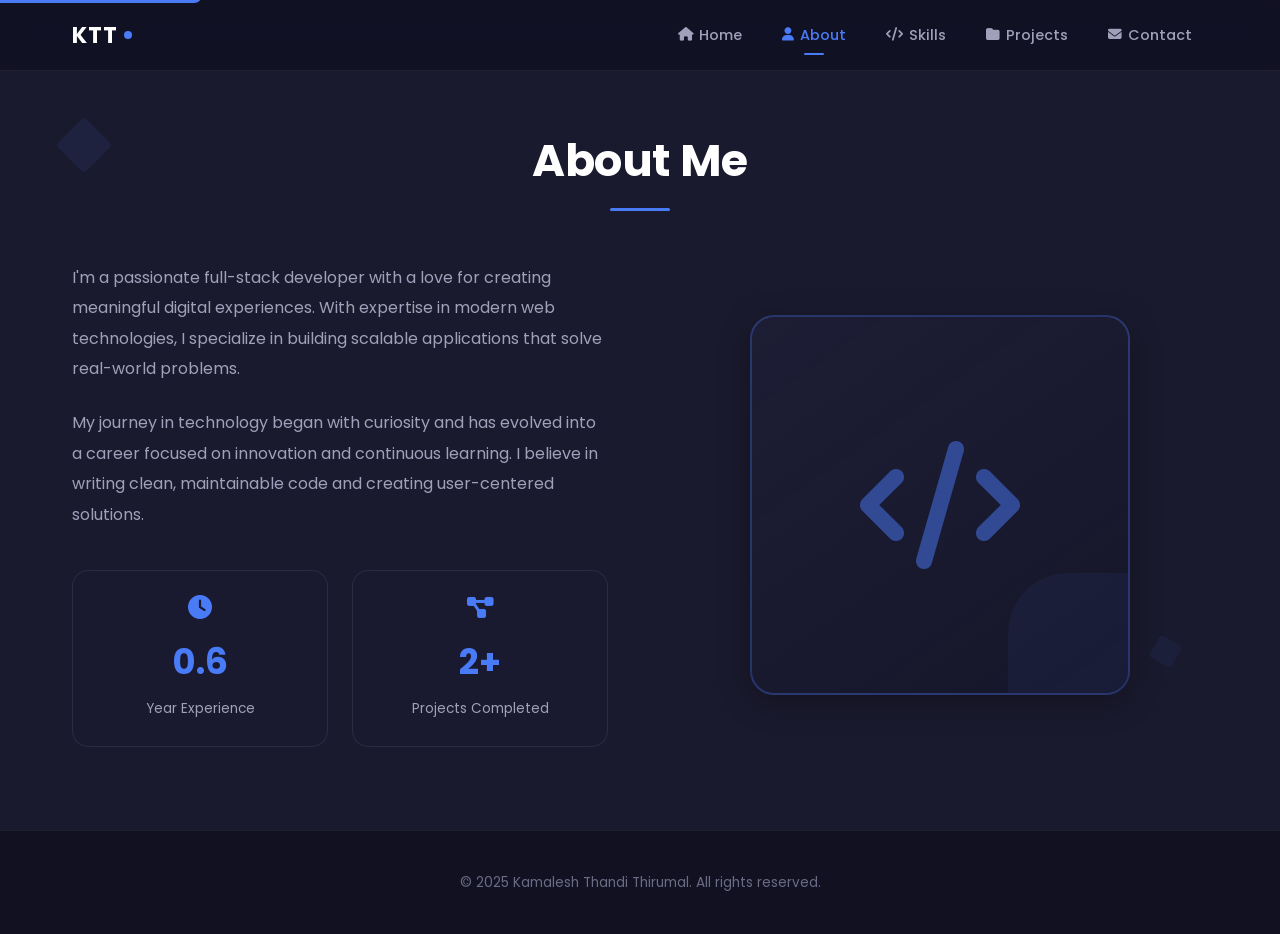
<file: about.html>
<!DOCTYPE html>
<html lang="en">
  <head>
    <meta charset="UTF-8" />
    <meta name="viewport" content="width=device-width, initial-scale=1.0" />

    <!-- Primary Meta Tags -->
    <title>About Me - Kamalesh Thandi Thirumal | Full Stack Developer</title>
    <meta
      name="title"
      content="About Me - Kamalesh Thandi Thirumal | Full Stack Developer"
    />
    <meta
      name="description"
      content="Learn more about Kamalesh Thandi Thirumal, a passionate full-stack developer with expertise in modern web technologies."
    />
    <meta
      name="keywords"
      content="Full Stack Developer, Web Developer, About, Biography, Chennai Developer"
    />
    <meta name="author" content="Kamalesh Thandi Thirumal" />
    <meta name="robots" content="index, follow" />

    <!-- Open Graph / Facebook -->
    <meta property="og:type" content="website" />
    <meta property="og:url" content="https://kamal2305.github.io/HCJ/about.html" />
    <meta
      property="og:title"
      content="About Me - Kamalesh Thandi Thirumal"
    />
    <meta
      property="og:description"
      content="Learn more about Kamalesh Thandi Thirumal, a passionate full-stack developer."
    />

    <!-- Favicon -->
    <link rel="icon" type="image/x-icon" href="favicon.ico" />
    <link rel="apple-touch-icon" sizes="180x180" href="apple-touch-icon.png" />

    <!-- Manifest for PWA -->
    <link rel="manifest" href="manifest.json" />
    <meta name="theme-color" content="#00f0ff" />

    <!-- Canonical URL -->
    <link rel="canonical" href="https://kamal2305.github.io/HCJ/about.html" />

    <!-- Preload Critical Resources -->
    <link rel="preload" href="css/styles.css" as="style" />
    <link rel="stylesheet" href="css/styles.css" />

    <!-- DNS Prefetch & Preconnect -->
    <link rel="dns-prefetch" href="https://fonts.googleapis.com" />
    <link rel="preconnect" href="https://fonts.googleapis.com" />
    <link rel="preconnect" href="https://fonts.gstatic.com" crossorigin />
    <link
      href="https://fonts.googleapis.com/css2?family=Poppins:wght@300;400;500;600;700;800&family=Playfair+Display:ital,wght@0,400;0,700;1,400&family=Inter:wght@300;400;500;600;700;800;900&family=Space+Grotesk:wght@300;400;500;600;700&display=swap"
      rel="stylesheet"
      media="print"
      onload="this.media='all'"
    />
    <link
      rel="stylesheet"
      href="https://cdnjs.cloudflare.com/ajax/libs/font-awesome/6.4.0/css/all.min.css"
      media="print"
      onload="this.media='all'"
    />
  </head>
  <body>
    <!-- Skip to Main Content -->
    <a href="#main" class="skip-to-main">Skip to main content</a>

    <!-- Loading Screen -->
    <div
      id="loading-screen"
      class="loading-screen"
      role="status"
      aria-live="polite"
      aria-label="Loading content"
    >
      <div class="loading-content">
        <div class="loading-spinner" aria-hidden="true"></div>
        <h2 class="fade-in-text">Loading...</h2>
      </div>
    </div>

    <!-- Main Content -->
    <div id="main-content" class="main-content" style="display: none">
      <!-- Navbar -->
      <nav
        class="navbar"
        id="navbar"
        role="navigation"
        aria-label="Main navigation"
      >
        <div class="nav-container">
          <div class="nav-logo">
            <a href="index.html" aria-label="Go to homepage">
              <span class="logo-text" aria-hidden="true">KTT</span>
              <span class="logo-dot" aria-hidden="true"></span>
            </a>
          </div>

          <!-- Desktop Navigation -->
          <ul class="nav-menu" id="nav-menu" role="menubar">
            <li role="none">
              <a
                href="index.html"
                class="nav-link"
                role="menuitem"
                aria-label="Navigate to home page"
              >
                <i class="fa-solid fa-home nav-icon" aria-hidden="true"></i>
                Home
              </a>
            </li>
            <li role="none">
              <a
                href="about.html"
                class="nav-link active"
                role="menuitem"
                aria-label="Navigate to about page"
              >
                <i class="fa-solid fa-user nav-icon" aria-hidden="true"></i>
                About
              </a>
            </li>
            <li role="none">
              <a
                href="skills.html"
                class="nav-link"
                role="menuitem"
                aria-label="Navigate to skills page"
              >
                <i class="fa-solid fa-code nav-icon" aria-hidden="true"></i>
                Skills
              </a>
            </li>
            <li role="none">
              <a
                href="projects.html"
                class="nav-link"
                role="menuitem"
                aria-label="Navigate to projects page"
              >
                <i class="fa-solid fa-folder nav-icon" aria-hidden="true"></i>
                Projects
              </a>
            </li>
            <li role="none">
              <a
                href="contact.html"
                class="nav-link"
                role="menuitem"
                aria-label="Navigate to contact page"
              >
                <i class="fa-solid fa-envelope nav-icon" aria-hidden="true"></i>
                Contact
              </a>
            </li>
          </ul>

          <!-- Mobile Menu Button -->
          <button
            class="hamburger"
            id="hamburger"
            aria-label="Toggle mobile menu"
            aria-expanded="false"
            aria-controls="mobile-menu"
          >
            <i class="fa-solid fa-bars" aria-hidden="true"></i>
          </button>
        </div>

        <!-- Mobile Menu -->
        <div class="mobile-menu" id="mobile-menu" style="display: none">
          <ul>
            <li>
              <a href="index.html" class="mobile-nav-link">
                <i class="fa-solid fa-home mobile-nav-icon"></i>
                Home
              </a>
            </li>
            <li>
              <a href="about.html" class="mobile-nav-link active">
                <i class="fa-solid fa-user mobile-nav-icon"></i>
                About
              </a>
            </li>
            <li>
              <a href="skills.html" class="mobile-nav-link">
                <i class="fa-solid fa-code mobile-nav-icon"></i>
                Skills
              </a>
            </li>
            <li>
              <a href="projects.html" class="mobile-nav-link">
                <i class="fa-solid fa-folder mobile-nav-icon"></i>
                Projects
              </a>
            </li>
            <li>
              <a href="contact.html" class="mobile-nav-link">
                <i class="fa-solid fa-envelope mobile-nav-icon"></i>
                Contact
              </a>
            </li>
          </ul>
        </div>
      </nav>

      <!-- About Section -->
      <main id="main">
        <section id="about" class="about page-section" aria-label="About me section">
          <div class="container">
            <h1 class="section-title">About Me</h1>

            <div class="about-content">
              <div class="about-text">
                <p>
                  I'm a passionate full-stack developer with a love for creating
                  meaningful digital experiences. With expertise in modern web
                  technologies, I specialize in building scalable applications
                  that solve real-world problems.
                </p>
                <p>
                  My journey in technology began with curiosity and has evolved
                  into a career focused on innovation and continuous learning. I
                  believe in writing clean, maintainable code and creating
                  user-centered solutions.
                </p>

                <div class="about-stats">
                  <div class="stat">
                    <i class="fa-solid fa-clock stat-icon"></i>
                    <h3>0.6</h3>
                    <p>Year Experience</p>
                  </div>
                  <div class="stat">
                    <i class="fa-solid fa-project-diagram stat-icon"></i>
                    <h3>2+</h3>
                    <p>Projects Completed</p>
                  </div>
                </div>
              </div>

              <div class="about-image">
                <div class="about-card">
                  <i class="fa-solid fa-code about-icon"></i>
                </div>
              </div>
            </div>
          </div>
        </section>
      </main>

      <!-- Footer -->
      <footer class="footer" role="contentinfo">
        <div class="container">
          <p>&copy; 2025 Kamalesh Thandi Thirumal. All rights reserved.</p>
        </div>
      </footer>

      <!-- Scroll to Top Button -->
      <button
        class="scroll-to-top"
        id="scroll-to-top"
        style="display: none"
        aria-label="Scroll to top"
      >
        <i class="fa-solid fa-arrow-up" aria-hidden="true"></i>
      </button>
    </div>

    <script src="js/script.js" defer></script>
  </body>
</html>
</file>
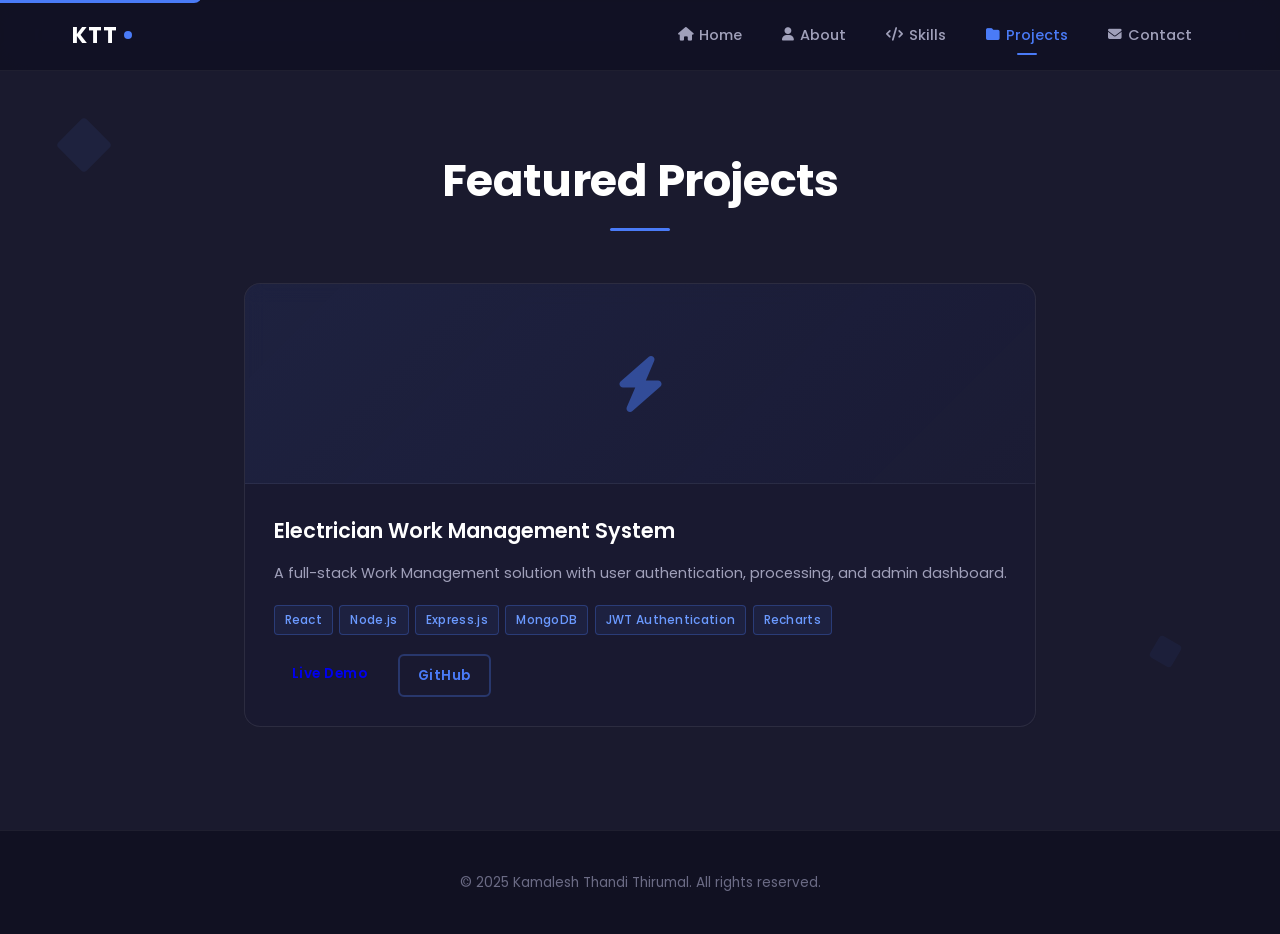
<file: projects.html>
<!DOCTYPE html>
<html lang="en">
  <head>
    <meta charset="UTF-8" />
    <meta name="viewport" content="width=device-width, initial-scale=1.0" />

    <!-- Primary Meta Tags -->
    <title>Projects - Kamalesh Thandi Thirumal | Full Stack Developer Portfolio</title>
    <meta
      name="title"
      content="Projects - Kamalesh Thandi Thirumal"
    />
    <meta
      name="description"
      content="Explore featured projects by Kamalesh Thandi Thirumal including full-stack web applications built with React, Node.js, and MongoDB."
    />
    <meta
      name="keywords"
      content="Projects, Portfolio, Web Development, React Projects, Node.js Projects"
    />
    <meta name="author" content="Kamalesh Thandi Thirumal" />
    <meta name="robots" content="index, follow" />

    <!-- Favicon -->
    <link rel="icon" type="image/x-icon" href="favicon.ico" />
    <link rel="apple-touch-icon" sizes="180x180" href="apple-touch-icon.png" />

    <!-- Manifest for PWA -->
    <link rel="manifest" href="manifest.json" />
    <meta name="theme-color" content="#00f0ff" />

    <!-- Canonical URL -->
    <link rel="canonical" href="https://kamal2305.github.io/HCJ/projects.html" />

    <!-- Preload Critical Resources -->
    <link rel="preload" href="css/styles.css" as="style" />
    <link rel="stylesheet" href="css/styles.css" />

    <!-- DNS Prefetch & Preconnect -->
    <link rel="dns-prefetch" href="https://fonts.googleapis.com" />
    <link rel="preconnect" href="https://fonts.googleapis.com" />
    <link rel="preconnect" href="https://fonts.gstatic.com" crossorigin />
    <link
      href="https://fonts.googleapis.com/css2?family=Poppins:wght@300;400;500;600;700;800&family=Playfair+Display:ital,wght@0,400;0,700;1,400&family=Inter:wght@300;400;500;600;700;800;900&family=Space+Grotesk:wght@300;400;500;600;700&display=swap"
      rel="stylesheet"
      media="print"
      onload="this.media='all'"
    />
    <link
      rel="stylesheet"
      href="https://cdnjs.cloudflare.com/ajax/libs/font-awesome/6.4.0/css/all.min.css"
      media="print"
      onload="this.media='all'"
    />
  </head>
  <body>
    <!-- Skip to Main Content -->
    <a href="#main" class="skip-to-main">Skip to main content</a>

    <!-- Loading Screen -->
    <div
      id="loading-screen"
      class="loading-screen"
      role="status"
      aria-live="polite"
      aria-label="Loading content"
    >
      <div class="loading-content">
        <div class="loading-spinner" aria-hidden="true"></div>
        <h2 class="fade-in-text">Loading...</h2>
      </div>
    </div>

    <!-- Main Content -->
    <div id="main-content" class="main-content" style="display: none">
      <!-- Navbar -->
      <nav
        class="navbar"
        id="navbar"
        role="navigation"
        aria-label="Main navigation"
      >
        <div class="nav-container">
          <div class="nav-logo">
            <a href="index.html" aria-label="Go to homepage">
              <span class="logo-text" aria-hidden="true">KTT</span>
              <span class="logo-dot" aria-hidden="true"></span>
            </a>
          </div>

          <!-- Desktop Navigation -->
          <ul class="nav-menu" id="nav-menu" role="menubar">
            <li role="none">
              <a
                href="index.html"
                class="nav-link"
                role="menuitem"
                aria-label="Navigate to home page"
              >
                <i class="fa-solid fa-home nav-icon" aria-hidden="true"></i>
                Home
              </a>
            </li>
            <li role="none">
              <a
                href="about.html"
                class="nav-link"
                role="menuitem"
                aria-label="Navigate to about page"
              >
                <i class="fa-solid fa-user nav-icon" aria-hidden="true"></i>
                About
              </a>
            </li>
            <li role="none">
              <a
                href="skills.html"
                class="nav-link"
                role="menuitem"
                aria-label="Navigate to skills page"
              >
                <i class="fa-solid fa-code nav-icon" aria-hidden="true"></i>
                Skills
              </a>
            </li>
            <li role="none">
              <a
                href="projects.html"
                class="nav-link active"
                role="menuitem"
                aria-label="Navigate to projects page"
              >
                <i class="fa-solid fa-folder nav-icon" aria-hidden="true"></i>
                Projects
              </a>
            </li>
            <li role="none">
              <a
                href="contact.html"
                class="nav-link"
                role="menuitem"
                aria-label="Navigate to contact page"
              >
                <i class="fa-solid fa-envelope nav-icon" aria-hidden="true"></i>
                Contact
              </a>
            </li>
          </ul>

          <!-- Mobile Menu Button -->
          <button
            class="hamburger"
            id="hamburger"
            aria-label="Toggle mobile menu"
            aria-expanded="false"
            aria-controls="mobile-menu"
          >
            <i class="fa-solid fa-bars" aria-hidden="true"></i>
          </button>
        </div>

        <!-- Mobile Menu -->
        <div class="mobile-menu" id="mobile-menu" style="display: none">
          <ul>
            <li>
              <a href="index.html" class="mobile-nav-link">
                <i class="fa-solid fa-home mobile-nav-icon"></i>
                Home
              </a>
            </li>
            <li>
              <a href="about.html" class="mobile-nav-link">
                <i class="fa-solid fa-user mobile-nav-icon"></i>
                About
              </a>
            </li>
            <li>
              <a href="skills.html" class="mobile-nav-link">
                <i class="fa-solid fa-code mobile-nav-icon"></i>
                Skills
              </a>
            </li>
            <li>
              <a href="projects.html" class="mobile-nav-link active">
                <i class="fa-solid fa-folder mobile-nav-icon"></i>
                Projects
              </a>
            </li>
            <li>
              <a href="contact.html" class="mobile-nav-link">
                <i class="fa-solid fa-envelope mobile-nav-icon"></i>
                Contact
              </a>
            </li>
          </ul>
        </div>
      </nav>

      <!-- Projects Section -->
      <main id="main">
        <section id="projects" class="projects page-section">
          <div class="container">
            <h1 class="section-title">Featured Projects</h1>

            <div class="projects-grid">
              <div class="project-card">
                <div class="project-image">
                  <i class="fa-solid fa-bolt project-icon" aria-hidden="true"></i>
                </div>
                <div class="project-content">
                  <h3>Electrician Work Management System</h3>
                  <p>
                    A full-stack Work Management solution with user
                    authentication, processing, and admin dashboard.
                  </p>
                  <div class="project-tech">
                    <span>React</span>
                    <span>Node.js</span>
                    <span>Express.js</span>
                    <span>MongoDB</span>
                    <span>JWT Authentication</span>
                    <span>Recharts</span>
                  </div>
                  <div class="project-links">
                    <a href="#" class="btn btn-small">Live Demo</a>
                    <a href="https://github.com/kamal2305/Electrictian-WMS" class="btn btn-small btn-outline">GitHub</a>
                  </div>
                </div>
              </div>
            </div>
          </div>
        </section>
      </main>

      <!-- Footer -->
      <footer class="footer" role="contentinfo">
        <div class="container">
          <p>&copy; 2025 Kamalesh Thandi Thirumal. All rights reserved.</p>
        </div>
      </footer>

      <!-- Scroll to Top Button -->
      <button
        class="scroll-to-top"
        id="scroll-to-top"
        style="display: none"
        aria-label="Scroll to top"
      >
        <i class="fa-solid fa-arrow-up" aria-hidden="true"></i>
      </button>
    </div>

    <script src="js/script.js" defer></script>
  </body>
</html>
</file>
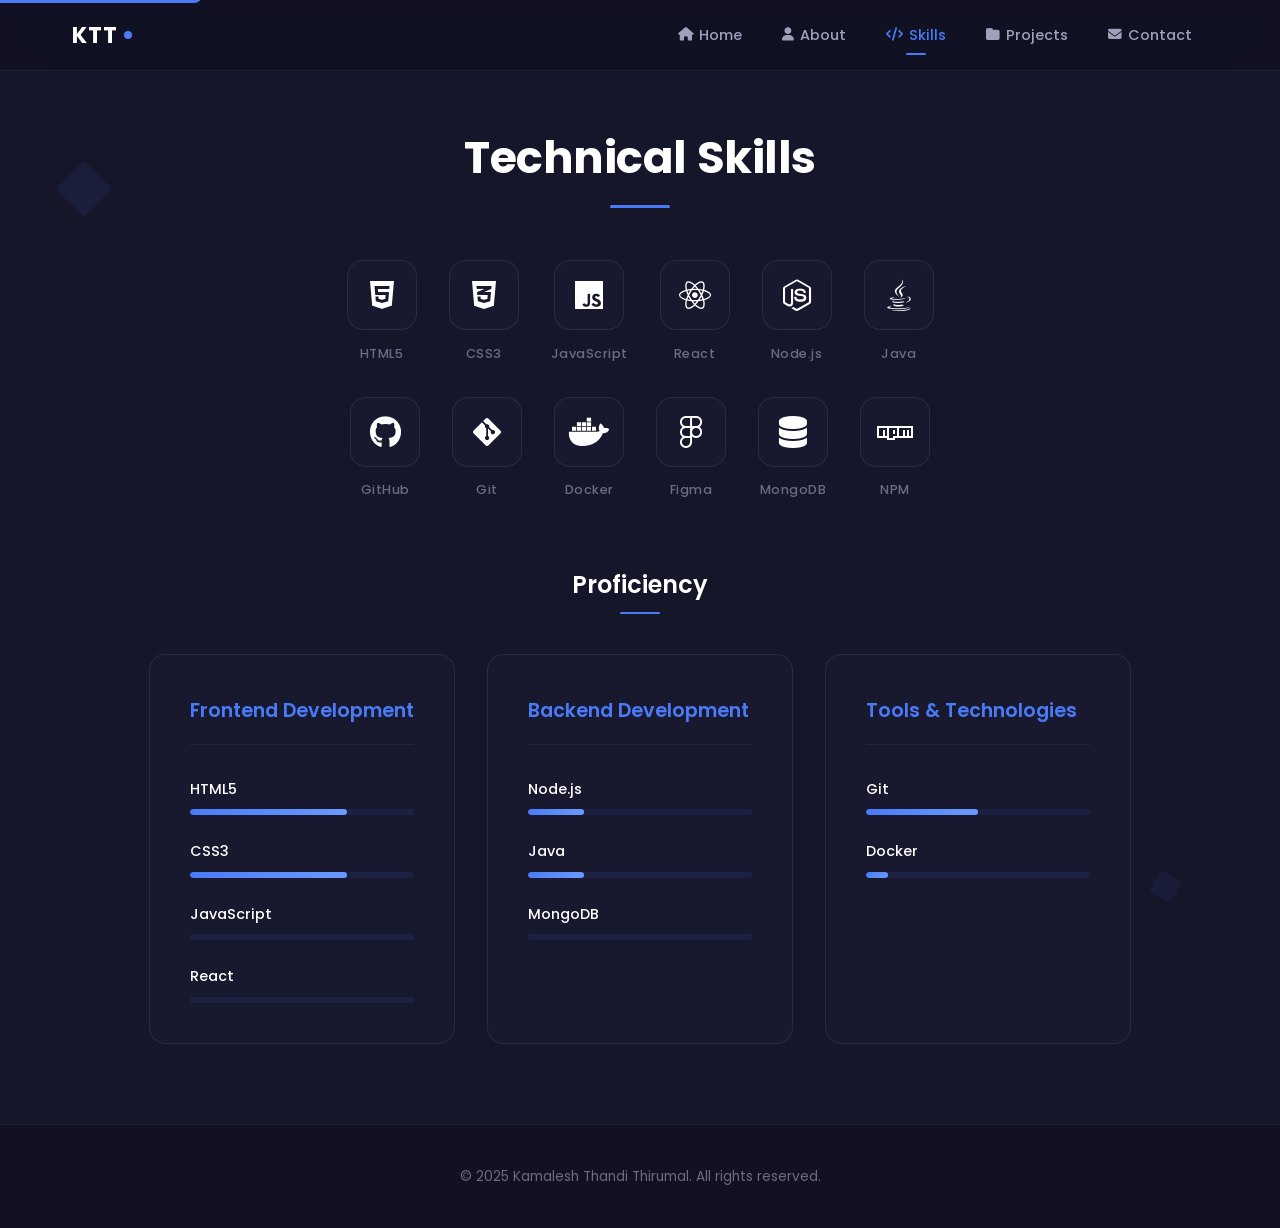
<file: skills.html>
<!DOCTYPE html>
<html lang="en">
  <head>
    <meta charset="UTF-8" />
    <meta name="viewport" content="width=device-width, initial-scale=1.0" />

    <!-- Primary Meta Tags -->
    <title>Technical Skills - Kamalesh Thandi Thirumal | Full Stack Developer</title>
    <meta
      name="title"
      content="Technical Skills - Kamalesh Thandi Thirumal"
    />
    <meta
      name="description"
      content="Explore the technical skills of Kamalesh Thandi Thirumal including HTML5, CSS3, JavaScript, React, Node.js, MongoDB and more."
    />
    <meta
      name="keywords"
      content="Skills, HTML5, CSS3, JavaScript, React, Node.js, MongoDB, Git, Docker"
    />
    <meta name="author" content="Kamalesh Thandi Thirumal" />
    <meta name="robots" content="index, follow" />

    <!-- Favicon -->
    <link rel="icon" type="image/x-icon" href="favicon.ico" />
    <link rel="apple-touch-icon" sizes="180x180" href="apple-touch-icon.png" />

    <!-- Manifest for PWA -->
    <link rel="manifest" href="manifest.json" />
    <meta name="theme-color" content="#00f0ff" />

    <!-- Canonical URL -->
    <link rel="canonical" href="https://kamal2305.github.io/HCJ/skills.html" />

    <!-- Preload Critical Resources -->
    <link rel="preload" href="css/styles.css" as="style" />
    <link rel="stylesheet" href="css/styles.css" />

    <!-- DNS Prefetch & Preconnect -->
    <link rel="dns-prefetch" href="https://fonts.googleapis.com" />
    <link rel="preconnect" href="https://fonts.googleapis.com" />
    <link rel="preconnect" href="https://fonts.gstatic.com" crossorigin />
    <link
      href="https://fonts.googleapis.com/css2?family=Poppins:wght@300;400;500;600;700;800&family=Playfair+Display:ital,wght@0,400;0,700;1,400&family=Inter:wght@300;400;500;600;700;800;900&family=Space+Grotesk:wght@300;400;500;600;700&display=swap"
      rel="stylesheet"
      media="print"
      onload="this.media='all'"
    />
    <link
      rel="stylesheet"
      href="https://cdnjs.cloudflare.com/ajax/libs/font-awesome/6.4.0/css/all.min.css"
      media="print"
      onload="this.media='all'"
    />
  </head>
  <body>
    <!-- Skip to Main Content -->
    <a href="#main" class="skip-to-main">Skip to main content</a>

    <!-- Loading Screen -->
    <div
      id="loading-screen"
      class="loading-screen"
      role="status"
      aria-live="polite"
      aria-label="Loading content"
    >
      <div class="loading-content">
        <div class="loading-spinner" aria-hidden="true"></div>
        <h2 class="fade-in-text">Loading...</h2>
      </div>
    </div>

    <!-- Main Content -->
    <div id="main-content" class="main-content" style="display: none">
      <!-- Navbar -->
      <nav
        class="navbar"
        id="navbar"
        role="navigation"
        aria-label="Main navigation"
      >
        <div class="nav-container">
          <div class="nav-logo">
            <a href="index.html" aria-label="Go to homepage">
              <span class="logo-text" aria-hidden="true">KTT</span>
              <span class="logo-dot" aria-hidden="true"></span>
            </a>
          </div>

          <!-- Desktop Navigation -->
          <ul class="nav-menu" id="nav-menu" role="menubar">
            <li role="none">
              <a
                href="index.html"
                class="nav-link"
                role="menuitem"
                aria-label="Navigate to home page"
              >
                <i class="fa-solid fa-home nav-icon" aria-hidden="true"></i>
                Home
              </a>
            </li>
            <li role="none">
              <a
                href="about.html"
                class="nav-link"
                role="menuitem"
                aria-label="Navigate to about page"
              >
                <i class="fa-solid fa-user nav-icon" aria-hidden="true"></i>
                About
              </a>
            </li>
            <li role="none">
              <a
                href="skills.html"
                class="nav-link active"
                role="menuitem"
                aria-label="Navigate to skills page"
              >
                <i class="fa-solid fa-code nav-icon" aria-hidden="true"></i>
                Skills
              </a>
            </li>
            <li role="none">
              <a
                href="projects.html"
                class="nav-link"
                role="menuitem"
                aria-label="Navigate to projects page"
              >
                <i class="fa-solid fa-folder nav-icon" aria-hidden="true"></i>
                Projects
              </a>
            </li>
            <li role="none">
              <a
                href="contact.html"
                class="nav-link"
                role="menuitem"
                aria-label="Navigate to contact page"
              >
                <i class="fa-solid fa-envelope nav-icon" aria-hidden="true"></i>
                Contact
              </a>
            </li>
          </ul>

          <!-- Mobile Menu Button -->
          <button
            class="hamburger"
            id="hamburger"
            aria-label="Toggle mobile menu"
            aria-expanded="false"
            aria-controls="mobile-menu"
          >
            <i class="fa-solid fa-bars" aria-hidden="true"></i>
          </button>
        </div>

        <!-- Mobile Menu -->
        <div class="mobile-menu" id="mobile-menu" style="display: none">
          <ul>
            <li>
              <a href="index.html" class="mobile-nav-link">
                <i class="fa-solid fa-home mobile-nav-icon"></i>
                Home
              </a>
            </li>
            <li>
              <a href="about.html" class="mobile-nav-link">
                <i class="fa-solid fa-user mobile-nav-icon"></i>
                About
              </a>
            </li>
            <li>
              <a href="skills.html" class="mobile-nav-link active">
                <i class="fa-solid fa-code mobile-nav-icon"></i>
                Skills
              </a>
            </li>
            <li>
              <a href="projects.html" class="mobile-nav-link">
                <i class="fa-solid fa-folder mobile-nav-icon"></i>
                Projects
              </a>
            </li>
            <li>
              <a href="contact.html" class="mobile-nav-link">
                <i class="fa-solid fa-envelope mobile-nav-icon"></i>
                Contact
              </a>
            </li>
          </ul>
        </div>
      </nav>

      <!-- Skills Section -->
      <main id="main">
        <section id="skills" class="skills page-section">
          <div class="container">
            <h1 class="section-title">Technical Skills</h1>

            <!-- Icon-based Skills Grid -->
            <div class="skills-icon-grid">
              <div class="skill-icon-item">
                <div class="skill-icon-box">
                  <i class="fa-brands fa-html5" aria-hidden="true"></i>
                </div>
                <span>HTML5</span>
              </div>
              <div class="skill-icon-item">
                <div class="skill-icon-box">
                  <i class="fa-brands fa-css3-alt" aria-hidden="true"></i>
                </div>
                <span>CSS3</span>
              </div>
              <div class="skill-icon-item">
                <div class="skill-icon-box">
                  <i class="fa-brands fa-js" aria-hidden="true"></i>
                </div>
                <span>JavaScript</span>
              </div>
              <div class="skill-icon-item">
                <div class="skill-icon-box">
                  <i class="fa-brands fa-react" aria-hidden="true"></i>
                </div>
                <span>React</span>
              </div>
              <div class="skill-icon-item">
                <div class="skill-icon-box">
                  <i class="fa-brands fa-node-js" aria-hidden="true"></i>
                </div>
                <span>Node.js</span>
              </div>
              <div class="skill-icon-item">
                <div class="skill-icon-box">
                  <i class="fa-brands fa-java" aria-hidden="true"></i>
                </div>
                <span>Java</span>
              </div>
            </div>

            <!-- Second Row -->
            <div class="skills-icon-grid" style="margin-top: 1rem;">
              <div class="skill-icon-item">
                <div class="skill-icon-box">
                  <i class="fa-brands fa-github" aria-hidden="true"></i>
                </div>
                <span>GitHub</span>
              </div>
              <div class="skill-icon-item">
                <div class="skill-icon-box">
                  <i class="fa-brands fa-git-alt" aria-hidden="true"></i>
                </div>
                <span>Git</span>
              </div>
              <div class="skill-icon-item">
                <div class="skill-icon-box">
                  <i class="fa-brands fa-docker" aria-hidden="true"></i>
                </div>
                <span>Docker</span>
              </div>
              <div class="skill-icon-item">
                <div class="skill-icon-box">
                  <i class="fa-brands fa-figma" aria-hidden="true"></i>
                </div>
                <span>Figma</span>
              </div>
              <div class="skill-icon-item">
                <div class="skill-icon-box">
                  <i class="fa-solid fa-database" aria-hidden="true"></i>
                </div>
                <span>MongoDB</span>
              </div>
              <div class="skill-icon-item">
                <div class="skill-icon-box">
                  <i class="fa-brands fa-npm" aria-hidden="true"></i>
                </div>
                <span>NPM</span>
              </div>
            </div>

            <!-- Progress Bars Section -->
            <h2 class="section-subtitle">Proficiency</h2>

            <div class="skills-grid">
              <div class="skill-category">
                <h3>Frontend Development</h3>
                <div class="skill-items">
                  <div class="skill-item">
                    <span class="skill-name">HTML5</span>
                    <div class="skill-bar">
                      <div class="skill-progress" data-progress="70"></div>
                    </div>
                  </div>
                  <div class="skill-item">
                    <span class="skill-name">CSS3</span>
                    <div class="skill-bar">
                      <div class="skill-progress" data-progress="70"></div>
                    </div>
                  </div>
                  <div class="skill-item">
                    <span class="skill-name">JavaScript</span>
                    <div class="skill-bar">
                      <div class="skill-progress" data-progress="55"></div>
                    </div>
                  </div>
                  <div class="skill-item">
                    <span class="skill-name">React</span>
                    <div class="skill-bar">
                      <div class="skill-progress" data-progress="45"></div>
                    </div>
                  </div>
                </div>
              </div>

              <div class="skill-category">
                <h3>Backend Development</h3>
                <div class="skill-items">
                  <div class="skill-item">
                    <span class="skill-name">Node.js</span>
                    <div class="skill-bar">
                      <div class="skill-progress" data-progress="25"></div>
                    </div>
                  </div>
                  <div class="skill-item">
                    <span class="skill-name">Java</span>
                    <div class="skill-bar">
                      <div class="skill-progress" data-progress="25"></div>
                    </div>
                  </div>
                  <div class="skill-item">
                    <span class="skill-name">MongoDB</span>
                    <div class="skill-bar">
                      <div class="skill-progress" data-progress="60"></div>
                    </div>
                  </div>
                </div>
              </div>

              <div class="skill-category">
                <h3>Tools & Technologies</h3>
                <div class="skill-items">
                  <div class="skill-item">
                    <span class="skill-name">Git</span>
                    <div class="skill-bar">
                      <div class="skill-progress" data-progress="50"></div>
                    </div>
                  </div>
                  <div class="skill-item">
                    <span class="skill-name">Docker</span>
                    <div class="skill-bar">
                      <div class="skill-progress" data-progress="10"></div>
                    </div>
                  </div>
                </div>
              </div>
            </div>
          </div>
        </section>
      </main>

      <!-- Footer -->
      <footer class="footer" role="contentinfo">
        <div class="container">
          <p>&copy; 2025 Kamalesh Thandi Thirumal. All rights reserved.</p>
        </div>
      </footer>

      <!-- Scroll to Top Button -->
      <button
        class="scroll-to-top"
        id="scroll-to-top"
        style="display: none"
        aria-label="Scroll to top"
      >
        <i class="fa-solid fa-arrow-up" aria-hidden="true"></i>
      </button>
    </div>

    <script src="js/script.js" defer></script>
  </body>
</html>
</file>
<file: css/styles.css>
/* Portfolio - Premium Dark Design with Blue Accent (Inspired by BlackOrange Template) */

/* ===== Google Fonts Import ===== */
@import url('https://fonts.googleapis.com/css2?family=Poppins:wght@300;400;500;600;700;800&family=Playfair+Display:ital,wght@0,400;0,700;1,400&display=swap');

:root {
  /* Blue Accent Palette */
  --accent: #4A7BF7;
  --accent-dark: #3461D1;
  --accent-light: #6B9AFF;
  --accent-glow: rgba(74, 123, 247, 0.4);
  --accent-subtle: rgba(74, 123, 247, 0.08);
  --accent-border: rgba(74, 123, 247, 0.25);

  /* Backgrounds */
  --bg-primary: #1A1A2E;
  --bg-secondary: #16162A;
  --bg-darker: #111122;
  --bg-card: rgba(26, 26, 50, 0.7);
  --bg-card-solid: #1E1E38;
  --bg-input: rgba(255, 255, 255, 0.04);

  /* Text */
  --text-primary: #FFFFFF;
  --text-secondary: #A0A0BA;
  --text-muted: #6B6B85;
  --text-accent: var(--accent);

  /* Borders */
  --border-subtle: rgba(255, 255, 255, 0.06);
  --border-card: rgba(255, 255, 255, 0.08);
  --border-accent: rgba(74, 123, 247, 0.3);

  /* Effects */
  --gradient-accent: linear-gradient(135deg, var(--accent) 0%, var(--accent-light) 100%);
  --shadow-card: 0 8px 32px rgba(0, 0, 0, 0.3);
  --shadow-accent: 0 4px 20px rgba(74, 123, 247, 0.25);
  --shadow-accent-intense: 0 8px 40px rgba(74, 123, 247, 0.35);

  /* Transitions */
  --transition-base: 0.3s ease;
  --transition-slow: 0.6s cubic-bezier(0.4, 0, 0.2, 1);

  /* Fonts */
  --font-primary: 'Poppins', 'Inter', sans-serif;
  --font-display: 'Playfair Display', 'Space Grotesk', serif;
  --font-mono: 'Space Grotesk', monospace;
}

/* ===== Reset & Base ===== */
* { margin: 0; padding: 0; box-sizing: border-box; }
html { scroll-behavior: smooth; }
body {
  font-family: var(--font-primary);
  line-height: 1.7;
  color: var(--text-primary);
  background: var(--bg-darker);
  overflow-x: hidden;
}

/* ===== Scrollbar ===== */
::-webkit-scrollbar { width: 8px; }
::-webkit-scrollbar-track { background: var(--bg-darker); }
::-webkit-scrollbar-thumb {
  background: var(--accent-dark);
  border-radius: 4px;
}
::-webkit-scrollbar-thumb:hover {
  background: var(--accent);
}

/* ===== Loading Screen ===== */
.loading-screen {
  position: fixed; top: 0; left: 0;
  width: 100%; height: 100vh;
  background: var(--bg-darker);
  display: flex;
  justify-content: center;
  align-items: center;
  z-index: 9999;
  transition: opacity 0.5s ease;
}
.loading-screen::before {
  content: '';
  position: absolute;
  top: 0; left: 0; right: 0; bottom: 0;
  background: radial-gradient(circle at 30% 50%, rgba(74, 123, 247, 0.06), transparent 60%);
}

.loading-content { text-align: center; position: relative; z-index: 1; }
.loading-spinner {
  width: 60px; height: 60px;
  border: 3px solid rgba(74, 123, 247, 0.15);
  border-top: 3px solid var(--accent);
  border-radius: 50%;
  margin: 0 auto 2rem;
  animation: spin 0.8s linear infinite;
}
@keyframes spin { 100% { transform: rotate(360deg); } }

.loading-content h2 {
  font-size: 1.2rem;
  font-weight: 500;
  font-family: var(--font-primary);
  color: var(--accent);
  letter-spacing: 2px;
  text-transform: uppercase;
}
.fade-in-text { animation: fadeIn 0.8s ease 0.3s both; }
@keyframes fadeIn { from { opacity: 0; transform: translateY(15px); } to { opacity: 1; transform: translateY(0); } }

.main-content { min-height: 100vh; opacity: 0; animation: fadeInContent 0.6s ease forwards; }
@keyframes fadeInContent { to { opacity: 1; } }

/* ===== Layout ===== */
.container { max-width: 1200px; margin: 0 auto; padding: 0 2rem; }
section { padding: 6rem 0; position: relative; }

/* ===== Section Titles ===== */
.section-title {
  text-align: center;
  font-size: clamp(2rem, 4vw, 2.8rem);
  font-weight: 700;
  font-family: var(--font-primary);
  margin-bottom: 4rem;
  position: relative;
  opacity: 0;
  transform: translateY(30px);
  transition: var(--transition-slow);
  letter-spacing: -0.01em;
  color: var(--text-primary);
}
.section-title.visible { opacity: 1; transform: translateY(0); }
.section-title::after {
  content: '';
  position: absolute;
  bottom: -12px;
  left: 50%;
  transform: translateX(-50%);
  width: 60px; height: 3px;
  background: var(--accent);
  border-radius: 2px;
}

/* ===== Buttons ===== */
.btn {
  padding: 12px 28px;
  border: none;
  border-radius: 6px;
  font-weight: 600;
  text-decoration: none;
  display: inline-block;
  transition: var(--transition-base);
  cursor: pointer;
  font-size: 0.9rem;
  font-family: var(--font-primary);
  letter-spacing: 0.5px;
  position: relative;
  overflow: hidden;
}
.btn-primary {
  background: var(--accent);
  color: #fff;
  box-shadow: var(--shadow-accent);
}
.btn-primary:hover {
  background: var(--accent-light);
  transform: translateY(-2px);
  box-shadow: var(--shadow-accent-intense);
}
.btn-secondary {
  background: transparent;
  color: var(--accent);
  border: 2px solid var(--accent);
}
.btn-secondary:hover {
  background: var(--accent);
  color: #fff;
  transform: translateY(-2px);
}
.btn-outline {
  background: transparent;
  color: var(--accent);
  border: 2px solid var(--border-accent);
}
.btn-outline:hover {
  border-color: var(--accent);
  background: var(--accent);
  color: #fff;
  transform: translateY(-2px);
}
.btn-small { padding: 8px 18px; font-size: 0.85rem; }

/* ===== Navbar ===== */
.navbar {
  position: fixed;
  top: 0; left: 0; right: 0;
  background: rgba(17, 17, 34, 0.85);
  backdrop-filter: blur(20px) saturate(180%);
  z-index: 1000;
  transition: var(--transition-slow);
  border-bottom: 1px solid var(--border-subtle);
  opacity: 0;
  transform: translateY(-100px);
  animation: slideDown 0.8s ease 0.5s forwards;
}
@keyframes slideDown { to { opacity: 1; transform: translateY(0); } }

.navbar.scrolled {
  background: rgba(17, 17, 34, 0.95);
  box-shadow: 0 4px 30px rgba(0, 0, 0, 0.4);
  border-bottom-color: var(--border-accent);
}
.nav-container {
  max-width: 1200px;
  margin: 0 auto;
  padding: 0 2rem;
  display: flex;
  justify-content: space-between;
  align-items: center;
  height: 70px;
}

/* ===== Logo ===== */
.nav-logo a {
  display: flex;
  align-items: center;
  text-decoration: none;
  font-size: 1.4rem;
  font-weight: 700;
  font-family: var(--font-primary);
  transition: var(--transition-base);
  gap: 2px;
}
.nav-logo a:hover { opacity: 0.9; }
.logo-text {
  color: var(--text-primary);
  font-weight: 700;
  letter-spacing: 1px;
}
.logo-dot {
  width: 8px; height: 8px;
  background: var(--accent);
  border-radius: 50%;
  margin-left: 4px;
  display: inline-block;
}

/* ===== Nav Menu ===== */
.nav-menu { display: flex; list-style: none; gap: 0.5rem; align-items: center; }
.nav-link {
  display: flex;
  align-items: center;
  gap: 6px;
  color: var(--text-secondary);
  text-decoration: none;
  font-weight: 500;
  font-size: 0.9rem;
  padding: 8px 16px;
  border-radius: 6px;
  transition: var(--transition-base);
  position: relative;
}
.nav-link:hover {
  color: var(--text-primary);
}
.nav-link.active {
  color: var(--accent);
}
.nav-link.active::after {
  content: '';
  position: absolute;
  bottom: 0;
  left: 50%;
  transform: translateX(-50%);
  width: 20px;
  height: 2px;
  background: var(--accent);
  border-radius: 1px;
}
.nav-icon { font-size: 0.85rem; transition: var(--transition-base); }

/* ===== Mobile Menu ===== */
.hamburger {
  display: none;
  cursor: pointer;
  font-size: 1.3rem;
  color: var(--text-primary);
  transition: var(--transition-base);
  padding: 8px;
  background: none;
  border: none;
}
.hamburger:hover { color: var(--accent); }
.mobile-menu {
  display: none;
  position: absolute;
  top: 100%; left: 0; right: 0;
  background: rgba(17, 17, 34, 0.98);
  backdrop-filter: blur(20px);
  border-bottom: 1px solid var(--border-accent);
  box-shadow: 0 10px 40px rgba(0, 0, 0, 0.5);
}
.mobile-menu ul { list-style: none; padding: 1.5rem 2rem; }
.mobile-menu li { margin-bottom: 0.5rem; }
.mobile-nav-link {
  display: flex;
  align-items: center;
  gap: 12px;
  color: var(--text-secondary);
  text-decoration: none;
  font-weight: 500;
  padding: 12px 16px;
  border-radius: 8px;
  transition: var(--transition-base);
}
.mobile-nav-link:hover, .mobile-nav-link.active {
  color: var(--accent);
  background: var(--accent-subtle);
  transform: translateX(5px);
}
.mobile-nav-icon { font-size: 1.1rem; }

/* ===== Hero Social Sidebar ===== */
.hero-social-sidebar {
  position: absolute;
  left: 4rem;
  top: 50%;
  transform: translateY(-50%);
  z-index: 5;
  display: flex;
  flex-direction: column;
  gap: 1.2rem;
  align-items: center;
  opacity: 0;
  animation: fadeInUp 1s ease 1.2s forwards;
}
.hero-social-sidebar::before {
  content: '';
  width: 1px;
  height: 40px;
  background: var(--border-accent);
  margin-bottom: 0.5rem;
}
.hero-social-sidebar::after {
  content: '';
  width: 1px;
  height: 40px;
  background: var(--border-accent);
  margin-top: 0.5rem;
}
.hero-social-sidebar a {
  color: var(--text-muted);
  font-size: 1.1rem;
  transition: var(--transition-base);
  width: 36px;
  height: 36px;
  display: flex;
  align-items: center;
  justify-content: center;
  border-radius: 8px;
  text-decoration: none;
}
.hero-social-sidebar a:hover {
  color: var(--accent);
  background: var(--accent-subtle);
  transform: translateY(-2px);
}

/* ===== Hero Section ===== */
.hero {
  min-height: 100vh;
  display: flex;
  align-items: center;
  justify-content: center;
  position: relative;
  overflow: hidden;
  padding-top: 70px;
  background: var(--bg-primary);
}

/* Bordered Frame Effect */
.hero::before {
  content: '';
  position: absolute;
  top: 40px;
  left: 40px;
  right: 40px;
  bottom: 40px;
  border: 2px solid var(--border-accent);
  border-radius: 20px;
  pointer-events: none;
  z-index: 1;
  opacity: 0.6;
}

/* Floating Geometric Shape */
.hero::after {
  content: '';
  position: absolute;
  width: 50px;
  height: 50px;
  background: var(--accent);
  top: 15%;
  right: 12%;
  transform: rotate(45deg);
  opacity: 0.7;
  z-index: 3;
  border-radius: 4px;
  animation: floatShape 6s ease-in-out infinite;
}

@keyframes floatShape {
  0%, 100% { transform: rotate(45deg) translateY(0); }
  50% { transform: rotate(55deg) translateY(-20px); }
}

.hero-background { position: absolute; top: 0; left: 0; right: 0; bottom: 0; z-index: 0; }
.animated-grid {
  position: absolute;
  top: 0; left: 0; right: 0; bottom: 0;
  background-image:
    linear-gradient(rgba(74, 123, 247, 0.03) 1px, transparent 1px),
    linear-gradient(90deg, rgba(74, 123, 247, 0.03) 1px, transparent 1px);
  background-size: 80px 80px;
  opacity: 0.5;
}
.particles { position: absolute; top: 0; left: 0; right: 0; bottom: 0; overflow: hidden; }
.hero-overlay {
  position: absolute;
  top: 0; left: 0; right: 0; bottom: 0;
  background: radial-gradient(ellipse at 70% 50%, transparent 0%, var(--bg-primary) 70%);
  z-index: 1;
}

.hero-container {
  max-width: 1200px;
  margin: 0 auto;
  padding: 0 4rem;
  display: grid;
  grid-template-columns: 1fr 1fr;
  gap: 4rem;
  align-items: center;
  position: relative;
  z-index: 2;
}
.hero-content { opacity: 0; animation: fadeInUp 1s ease 0.6s forwards; }
@keyframes fadeInUp { from { opacity: 0; transform: translateY(30px); } to { opacity: 1; transform: translateY(0); } }

/* Hero greeting line */
.hero-greeting {
  font-size: 1rem;
  color: var(--text-secondary);
  margin-bottom: 1rem;
  display: flex;
  align-items: center;
  gap: 12px;
  font-weight: 400;
  letter-spacing: 1px;
}
.hero-greeting::before {
  content: '';
  display: inline-block;
  width: 40px;
  height: 2px;
  background: var(--accent);
}
.hero-content::before {
  display: none;
}

.hero-title {
  font-size: clamp(2.5rem, 5vw, 3.8rem);
  font-weight: 700;
  font-family: var(--font-primary);
  line-height: 1.15;
  margin-bottom: 1.5rem;
  letter-spacing: -0.02em;
  color: var(--text-primary);
}
.typing-text { color: var(--text-primary); }
.cursor {
  color: var(--accent);
  animation: blink 1s infinite;
}
@keyframes blink { 0%, 50% { opacity: 1; } 51%, 100% { opacity: 0; } }

.highlight {
  color: var(--accent);
  -webkit-text-fill-color: var(--accent);
  background: none;
  filter: none;
  font-style: italic;
  font-family: var(--font-display);
}
.hero-subtitle {
  font-size: 1.1rem;
  font-weight: 400;
  color: var(--text-secondary);
  margin-bottom: 1.5rem;
  letter-spacing: 0.5px;
}
.hero-description {
  font-size: 1rem;
  color: var(--text-muted);
  margin-bottom: 2.5rem;
  line-height: 1.8;
  max-width: 450px;
}
.hero-buttons { display: flex; gap: 1.5rem; flex-wrap: wrap; }

/* ===== Profile Card ===== */
.hero-image { opacity: 0; animation: fadeInUp 1s ease 0.9s forwards; }
.profile-card {
  width: 100%;
  aspect-ratio: 1;
  max-width: 380px;
  margin: 0 auto;
  background: linear-gradient(145deg, rgba(30, 30, 55, 0.8), rgba(20, 20, 40, 0.6));
  border: 2px solid var(--border-accent);
  border-radius: 24px;
  display: flex;
  align-items: center;
  justify-content: center;
  position: relative;
  overflow: hidden;
  box-shadow: var(--shadow-card), 0 0 60px rgba(74, 123, 247, 0.08);
  transition: var(--transition-base);
}
.profile-card::before {
  content: '';
  position: absolute;
  top: -2px; right: -2px;
  width: 60px; height: 60px;
  background: var(--accent);
  border-radius: 0 22px 0 16px;
  opacity: 0.15;
}
.profile-card::after {
  content: '';
  position: absolute;
  bottom: -30px;
  left: -30px;
  width: 80px;
  height: 80px;
  background: var(--accent);
  transform: rotate(45deg);
  opacity: 0.1;
}

.profile-card:hover {
  transform: translateY(-8px);
  box-shadow: var(--shadow-card), var(--shadow-accent);
  border-color: var(--accent);
}
.profile-icon {
  font-size: 10rem;
  color: var(--accent);
  opacity: 0.6;
  transition: var(--transition-base);
}
.profile-card:hover .profile-icon { opacity: 0.9; transform: scale(1.05); }

/* ===== Scroll Indicator ===== */
.scroll-indicator {
  position: absolute;
  bottom: 3rem;
  left: 4rem;
  z-index: 2;
  animation: bounce 2s infinite;
  display: flex;
  align-items: center;
  gap: 8px;
}
.scroll-indicator::before {
  content: 'scroll down';
  font-size: 0.7rem;
  color: var(--text-muted);
  letter-spacing: 2px;
  text-transform: uppercase;
  writing-mode: vertical-rl;
  transform: rotate(180deg);
}
@keyframes bounce {
  0%, 20%, 50%, 80%, 100% { transform: translateY(0); }
  40% { transform: translateY(-10px); }
}
.scroll-icon {
  font-size: 1rem;
  color: var(--text-muted);
  transition: var(--transition-base);
}

/* ===== About Section ===== */
.about {
  background: var(--bg-primary);
  position: relative;
}
.about::before {
  content: '';
  position: absolute;
  top: 0; left: 0; right: 0; bottom: 0;
  background: radial-gradient(circle at 80% 20%, rgba(74, 123, 247, 0.04), transparent 50%);
  pointer-events: none;
}
.about-content {
  display: grid;
  grid-template-columns: 1fr 1fr;
  gap: 4rem;
  align-items: center;
}
.about-text {
  opacity: 0;
  transform: translateX(-30px);
  transition: var(--transition-slow);
}
.about-text.visible { opacity: 1; transform: translateX(0); }
.about-text p {
  font-size: 1rem;
  color: var(--text-secondary);
  margin-bottom: 1.5rem;
  line-height: 1.9;
}

/* ===== Stats ===== */
.about-stats {
  display: grid;
  grid-template-columns: repeat(2, 1fr);
  gap: 1.5rem;
  margin-top: 2.5rem;
}
.stat {
  background: var(--bg-card);
  backdrop-filter: blur(10px);
  border: 1px solid var(--border-card);
  border-radius: 16px;
  padding: 1.5rem;
  text-align: center;
  transition: var(--transition-base);
}
.stat:hover {
  transform: translateY(-5px);
  border-color: var(--border-accent);
  box-shadow: var(--shadow-accent);
}
.stat-icon {
  font-size: 1.5rem;
  color: var(--accent);
  margin-bottom: 0.8rem;
}
.stat h3 {
  font-size: 2.2rem;
  font-weight: 700;
  font-family: var(--font-primary);
  color: var(--accent);
  margin-bottom: 0.3rem;
}
.stat p { color: var(--text-muted); font-size: 0.85rem; margin: 0; }

.about-image { opacity: 0; transform: translateX(30px); transition: var(--transition-slow); }
.about-image.visible { opacity: 1; transform: translateX(0); }
.about-card {
  width: 100%;
  aspect-ratio: 1;
  max-width: 380px;
  margin: 0 auto;
  background: linear-gradient(145deg, rgba(30, 30, 55, 0.8), rgba(20, 20, 40, 0.6));
  border: 2px solid var(--border-accent);
  border-radius: 24px;
  display: flex;
  align-items: center;
  justify-content: center;
  position: relative;
  overflow: hidden;
  box-shadow: var(--shadow-card);
  transition: var(--transition-base);
}
.about-card::before {
  content: '';
  position: absolute;
  bottom: 0; right: 0;
  width: 120px; height: 120px;
  background: var(--accent);
  opacity: 0.06;
  border-radius: 50% 0 24px 0;
}
.about-card:hover {
  transform: translateY(-8px);
  border-color: var(--accent);
  box-shadow: var(--shadow-card), var(--shadow-accent);
}
.about-icon {
  font-size: 8rem;
  color: var(--accent);
  opacity: 0.5;
  transition: var(--transition-base);
}
.about-card:hover .about-icon { opacity: 0.8; transform: scale(1.05) rotate(3deg); }

/* ===== Skills Icon Grid (Dribbble Template Style) ===== */
.skills-icon-grid {
  display: flex;
  justify-content: center;
  flex-wrap: wrap;
  gap: 2rem;
  margin-bottom: 2rem;
  max-width: 800px;
  margin-left: auto;
  margin-right: auto;
}
.skill-icon-item {
  display: flex;
  flex-direction: column;
  align-items: center;
  gap: 0.8rem;
  opacity: 0;
  transform: translateY(20px);
  transition: var(--transition-slow);
}
.skill-icon-item.visible {
  opacity: 1;
  transform: translateY(0);
}
.skill-icon-box {
  width: 70px;
  height: 70px;
  background: var(--bg-card);
  border: 1px solid var(--border-card);
  border-radius: 16px;
  display: flex;
  align-items: center;
  justify-content: center;
  transition: var(--transition-base);
}
.skill-icon-box i {
  font-size: 2rem;
  color: var(--text-primary);
  transition: var(--transition-base);
}
.skill-icon-item:hover .skill-icon-box {
  border-color: var(--border-accent);
  background: var(--accent-subtle);
  transform: translateY(-4px);
  box-shadow: var(--shadow-accent);
}
.skill-icon-item:hover .skill-icon-box i {
  color: var(--accent);
}
.skill-icon-item span {
  font-size: 0.8rem;
  color: var(--text-muted);
  font-weight: 500;
  letter-spacing: 0.5px;
}

/* Section Subtitle */
.section-subtitle {
  text-align: center;
  font-size: 1.5rem;
  font-weight: 600;
  color: var(--text-primary);
  margin-top: 4rem;
  margin-bottom: 3rem;
  font-family: var(--font-primary);
  position: relative;
}
.section-subtitle::after {
  content: '';
  position: absolute;
  bottom: -8px;
  left: 50%;
  transform: translateX(-50%);
  width: 40px;
  height: 2px;
  background: var(--accent);
  border-radius: 1px;
}

/* ===== Skills Section ===== */
.skills {
  background: var(--bg-secondary);
  position: relative;
}
.skills-grid {
  display: grid;
  grid-template-columns: repeat(3, 1fr);
  gap: 2rem;
  max-width: 1200px;
  margin: 0 auto;
}
.skill-category {
  background: var(--bg-card);
  backdrop-filter: blur(10px);
  border: 1px solid var(--border-card);
  border-radius: 16px;
  padding: 2.5rem;
  transition: var(--transition-base);
  opacity: 0;
  transform: translateY(30px);
}
.skill-category.visible { opacity: 1; transform: translateY(0); }
.skill-category:hover {
  transform: translateY(-5px);
  border-color: var(--border-accent);
  box-shadow: var(--shadow-accent);
}
.skill-category h3 {
  font-size: 1.2rem;
  font-weight: 600;
  font-family: var(--font-primary);
  color: var(--accent);
  margin-bottom: 2rem;
  padding-bottom: 1rem;
  border-bottom: 1px solid var(--border-subtle);
}
.skill-items { display: flex; flex-direction: column; gap: 1.5rem; }
.skill-name {
  display: flex;
  justify-content: space-between;
  font-weight: 500;
  color: var(--text-primary);
  margin-bottom: 0.5rem;
  font-size: 0.9rem;
}
.skill-bar {
  height: 6px;
  background: rgba(74, 123, 247, 0.1);
  border-radius: 3px;
  overflow: hidden;
}
.skill-progress {
  height: 100%;
  background: var(--gradient-accent);
  border-radius: 3px;
  width: 0;
  transition: width 1.5s cubic-bezier(0.4, 0, 0.2, 1);
}

/* ===== Projects Section ===== */
.projects {
  background: var(--bg-primary);
  position: relative;
}
.projects::before {
  content: '';
  position: absolute;
  top: 0; left: 0; right: 0; bottom: 0;
  background: radial-gradient(circle at 20% 80%, rgba(74, 123, 247, 0.04), transparent 50%);
  pointer-events: none;
}
.projects-grid {
  display: grid;
  grid-template-columns: repeat(auto-fit, minmax(320px, 1fr));
  gap: 2rem;
}
.project-card {
  background: var(--bg-card);
  backdrop-filter: blur(10px);
  border: 1px solid var(--border-card);
  border-radius: 16px;
  overflow: hidden;
  transition: var(--transition-base);
  opacity: 0;
  transform: translateY(30px);
}
.project-card.visible { opacity: 1; transform: translateY(0); }
.project-card:hover {
  transform: translateY(-8px);
  border-color: var(--border-accent);
  box-shadow: var(--shadow-accent);
}
.project-image {
  width: 100%;
  height: 200px;
  background: linear-gradient(135deg, rgba(74, 123, 247, 0.08), rgba(74, 123, 247, 0.02));
  display: flex;
  align-items: center;
  justify-content: center;
  position: relative;
  overflow: hidden;
  border-bottom: 1px solid var(--border-subtle);
}
.project-icon {
  font-size: 3.5rem;
  color: var(--accent);
  opacity: 0.5;
  z-index: 1;
  transition: var(--transition-base);
}
.project-card:hover .project-icon { opacity: 0.8; transform: scale(1.1); }
.project-content { padding: 1.8rem; }
.project-content h3 {
  font-size: 1.3rem;
  font-weight: 600;
  font-family: var(--font-primary);
  color: var(--text-primary);
  margin-bottom: 0.8rem;
}
.project-content p {
  color: var(--text-secondary);
  margin-bottom: 1.2rem;
  line-height: 1.7;
  font-size: 0.9rem;
}
.project-tech { display: flex; flex-wrap: wrap; gap: 0.4rem; margin-bottom: 1.2rem; }
.project-tech span {
  padding: 4px 10px;
  background: var(--accent-subtle);
  color: var(--accent-light);
  border: 1px solid var(--border-accent);
  border-radius: 4px;
  font-size: 0.75rem;
  font-weight: 500;
  letter-spacing: 0.3px;
}
.project-links { display: flex; gap: 0.8rem; }

/* ===== Contact Section ===== */
.contact {
  background: var(--bg-secondary);
  position: relative;
}
.contact-content {
  display: grid;
  grid-template-columns: 1fr 1fr;
  gap: 4rem;
  max-width: 1200px;
  margin: 0 auto;
}
.contact-info {
  opacity: 0;
  transform: translateX(-30px);
  transition: var(--transition-slow);
}
.contact-info.visible { opacity: 1; transform: translateX(0); }
.contact-info h3 {
  font-size: 1.8rem;
  font-weight: 700;
  font-family: var(--font-primary);
  color: var(--text-primary);
  margin-bottom: 1rem;
}
.contact-info h3::after {
  content: '';
  display: block;
  width: 40px;
  height: 3px;
  background: var(--accent);
  margin-top: 12px;
  border-radius: 2px;
}
.contact-info p {
  font-size: 1rem;
  color: var(--text-secondary);
  margin-bottom: 2rem;
  line-height: 1.8;
}
.contact-details { margin-bottom: 2rem; }
.contact-item {
  display: flex;
  align-items: center;
  gap: 1rem;
  margin-bottom: 1rem;
  padding: 0.8rem 1rem;
  background: var(--accent-subtle);
  border-radius: 10px;
  border: 1px solid transparent;
  transition: var(--transition-base);
}
.contact-item:hover {
  border-color: var(--border-accent);
  transform: translateX(5px);
}
.contact-icon {
  font-size: 1.2rem;
  color: var(--accent);
}
.contact-item span { font-size: 0.9rem; }
.contact-item a {
  color: var(--text-primary);
  text-decoration: none;
  transition: var(--transition-base);
}
.contact-item a:hover { color: var(--accent); }

.social-links {
  display: flex;
  gap: 0.8rem;
  flex-wrap: wrap;
}
.social-link {
  width: 44px; height: 44px;
  background: var(--accent-subtle);
  border: 1px solid var(--border-accent);
  border-radius: 10px;
  display: flex;
  align-items: center;
  justify-content: center;
  color: var(--accent);
  text-decoration: none;
  font-size: 1.2rem;
  transition: var(--transition-base);
}
.social-link:hover {
  background: var(--accent);
  color: #fff;
  transform: translateY(-3px);
  box-shadow: var(--shadow-accent);
  border-color: var(--accent);
}

.contact-form {
  background: var(--bg-card);
  backdrop-filter: blur(10px);
  border: 1px solid var(--border-card);
  border-radius: 16px;
  padding: 2.5rem;
  box-shadow: var(--shadow-card);
  opacity: 0;
  transform: translateX(30px);
  transition: var(--transition-slow);
}
.contact-form.visible { opacity: 1; transform: translateX(0); }
.form-group { margin-bottom: 1.5rem; }
.form-group input, .form-group textarea {
  width: 100%;
  padding: 12px 16px;
  background: var(--bg-input);
  border: 1px solid var(--border-card);
  border-radius: 8px;
  color: var(--text-primary);
  font-family: var(--font-primary);
  font-size: 0.9rem;
  transition: var(--transition-base);
}
.form-group input::placeholder, .form-group textarea::placeholder {
  color: var(--text-muted);
}
.form-group input:focus, .form-group textarea:focus {
  outline: none;
  border-color: var(--accent);
  background: rgba(74, 123, 247, 0.04);
  box-shadow: 0 0 0 3px rgba(74, 123, 247, 0.1);
}
.form-group textarea { min-height: 130px; resize: vertical; }
.contact-form .btn { width: 100%; font-size: 1rem; padding: 14px; }

#form-status { margin-top: 1rem; text-align: center; padding: 1rem; border-radius: 8px; }
.success-message {
  color: #34d399;
  background: rgba(52, 211, 153, 0.08);
  border: 1px solid rgba(52, 211, 153, 0.2);
  padding: 1rem;
  border-radius: 8px;
}
.error-message {
  color: #f87171;
  background: rgba(248, 113, 113, 0.08);
  border: 1px solid rgba(248, 113, 113, 0.2);
  padding: 1rem;
  border-radius: 8px;
}

/* ===== Footer ===== */
.footer {
  background: var(--bg-darker);
  border-top: 1px solid var(--border-subtle);
  padding: 2.5rem 0;
  text-align: center;
}
.footer p { color: var(--text-muted); font-size: 0.85rem; }
.footer a {
  color: var(--accent);
  text-decoration: none;
  transition: var(--transition-base);
}
.footer a:hover { color: var(--accent-light); }

/* ===== Scroll to Top ===== */
.scroll-to-top {
  position: fixed;
  bottom: 2rem;
  right: 2rem;
  width: 44px; height: 44px;
  background: var(--accent);
  border: none;
  border-radius: 10px;
  color: #fff;
  font-size: 1.2rem;
  cursor: pointer;
  opacity: 0;
  transition: var(--transition-base);
  box-shadow: var(--shadow-accent);
  z-index: 999;
}
.scroll-to-top.visible { opacity: 1; }
.scroll-to-top:hover {
  transform: translateY(-3px);
  box-shadow: var(--shadow-accent-intense);
}

/* ===== Page Section Layout ===== */
.page-section {
  min-height: calc(100vh - 70px);
  padding-top: 120px;
  padding-bottom: 80px;
  display: flex;
  align-items: center;
}

/* Decorative shapes for page sections */
.page-section::before {
  content: '';
  position: absolute;
  width: 40px;
  height: 40px;
  background: var(--accent);
  opacity: 0.08;
  border-radius: 4px;
  transform: rotate(45deg);
  top: 15%;
  left: 5%;
  animation: floatDecor 8s ease-in-out infinite;
  pointer-events: none;
}
.page-section::after {
  content: '';
  position: absolute;
  width: 25px;
  height: 25px;
  background: var(--accent);
  opacity: 0.06;
  border-radius: 4px;
  transform: rotate(30deg);
  bottom: 20%;
  right: 8%;
  animation: floatDecor 10s ease-in-out infinite reverse;
  pointer-events: none;
}

@keyframes floatDecor {
  0%, 100% { transform: rotate(45deg) translateY(0); }
  50% { transform: rotate(55deg) translateY(-15px); }
}

/* ===== Responsive ===== */
@media (max-width: 1024px) {
  .hero-container, .about-content, .contact-content { grid-template-columns: 1fr; gap: 3rem; }
  .hero-image, .about-image { max-width: 320px; margin: 0 auto; }
  .hero::before { top: 20px; left: 20px; right: 20px; bottom: 20px; }
  .hero-container { padding: 0 2rem; }
  .scroll-indicator { left: 2rem; }
  .hero-social-sidebar { left: 1.5rem; gap: 0.8rem; }
  .hero-social-sidebar::before, .hero-social-sidebar::after { height: 25px; }
}

@media (max-width: 768px) {
  .nav-menu { display: none; }
  .hamburger { display: block; }
  .hero { padding: 100px 0 60px; }
  .hero::before { display: none; }
  .hero::after { display: none; }
  .hero-buttons { flex-direction: column; }
  .hero-buttons .btn { width: 100%; text-align: center; }
  section { padding: 4rem 0; }
  .skills-grid { grid-template-columns: 1fr; }
  .projects-grid { grid-template-columns: 1fr; }
  .about-stats { grid-template-columns: 1fr; }
  .scroll-indicator { display: none; }
  .page-section::before, .page-section::after { display: none; }
  .hero-social-sidebar { display: none; }
  .skills-icon-grid { gap: 1.2rem; }
  .skill-icon-box { width: 60px; height: 60px; }
  .skill-icon-box i { font-size: 1.6rem; }
}

@media (max-width: 480px) {
  .container, .nav-container { padding: 0 1rem; }
  .hero-title { font-size: 2rem; }
  .hero-container { padding: 0 1.5rem; }
  .profile-card, .about-card { max-width: 260px; }
  .profile-icon { font-size: 7rem; }
  .about-icon { font-size: 6rem; }
  .skill-category { padding: 1.5rem; }
  .contact-form { padding: 1.5rem; }
}

/* ===== Particle Float Animation ===== */
@keyframes float {
  0% { transform: translateY(0) translateX(0); opacity: 0; }
  10% { opacity: 0.6; }
  90% { opacity: 0.6; }
  100% { transform: translateY(-100vh) translateX(40px); opacity: 0; }
}

/* ===== Screen Reader Only ===== */
.sr-only {
  position: absolute;
  width: 1px; height: 1px;
  padding: 0; margin: -1px;
  overflow: hidden;
  clip: rect(0, 0, 0, 0);
  white-space: nowrap;
  border-width: 0;
}

/* ===== Focus Visible ===== */
*:focus-visible {
  outline: 2px solid var(--accent);
  outline-offset: 2px;
}
.btn:focus-visible,
.nav-link:focus-visible,
.social-link:focus-visible {
  outline: 2px solid var(--accent);
  outline-offset: 3px;
  box-shadow: 0 0 0 4px rgba(74, 123, 247, 0.2);
}

/* ===== Skip to Main ===== */
.skip-to-main {
  position: absolute;
  top: -40px;
  left: 0;
  background: var(--accent);
  color: #fff;
  padding: 8px 16px;
  text-decoration: none;
  font-weight: 600;
  z-index: 10000;
  border-radius: 0 0 8px 0;
}
.skip-to-main:focus { top: 0; }

/* ===== Text Contrast ===== */
.hero-description,
.about-text p,
.project-content p {
  color: var(--text-secondary);
}

/* ===== High Contrast Mode ===== */
@media (prefers-contrast: high) {
  :root {
    --text-secondary: #d0d0e0;
    --text-muted: #b0b0c8;
  }
  .btn-outline, .btn-secondary { border-width: 3px; }
}

/* ===== Reduced Motion ===== */
@media (prefers-reduced-motion: reduce) {
  *, *::before, *::after {
    animation-duration: 0.01ms !important;
    animation-iteration-count: 1 !important;
    transition-duration: 0.01ms !important;
    scroll-behavior: auto !important;
  }
}
</file>
